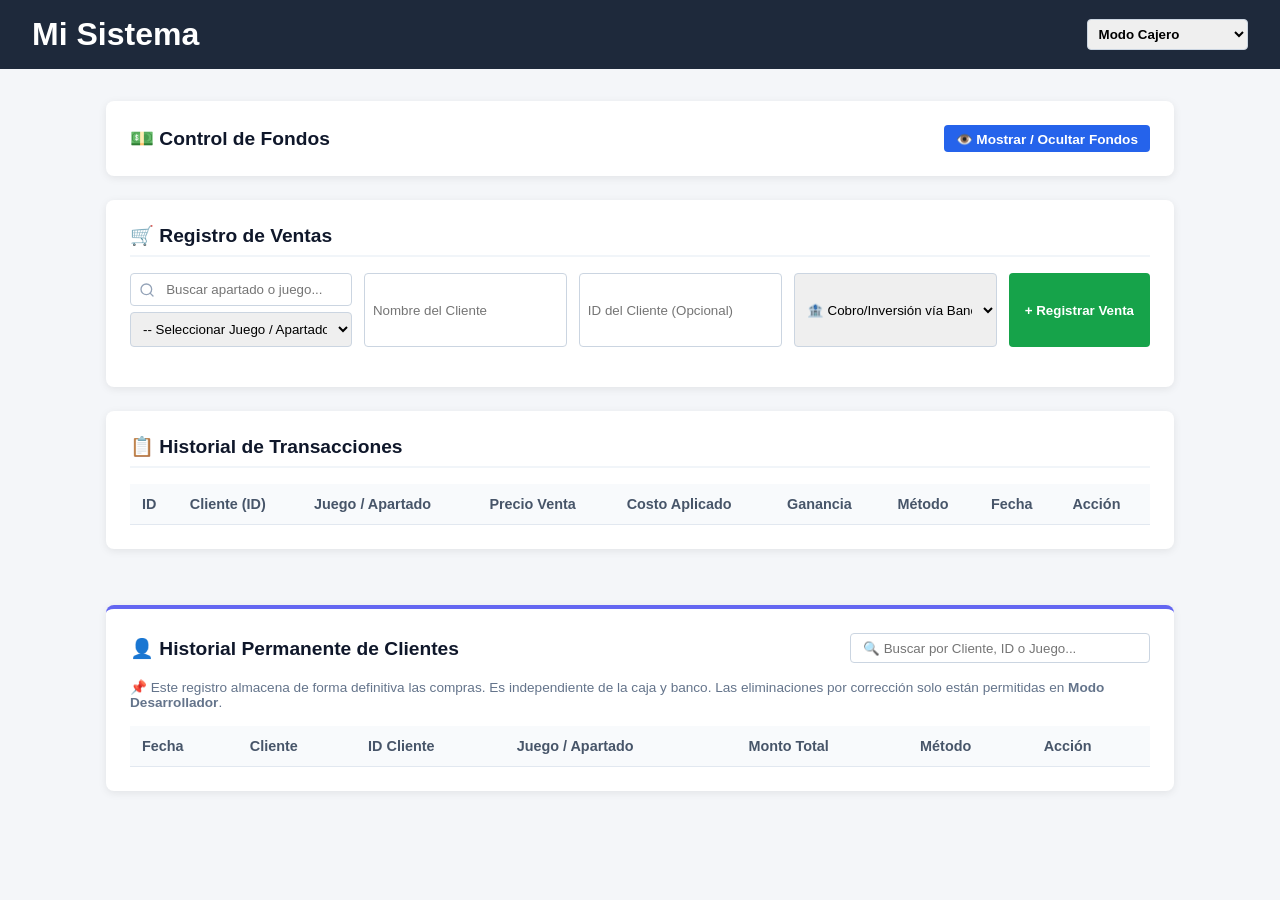
<file: inicio.html>
<!DOCTYPE html>
<html lang="es">
<head>
  <meta charset="UTF-8">
  <meta name="viewport" content="width=device-width, initial-scale=1.0">
  <title>Sistema de Gestión de Ventas y Juegos</title>
  <link rel="stylesheet" href="style.css">
</head>
<body>

  <!-- CABECERA DE LA PÁGINA CON BOTONES DE ENLACE -->
  <div class="top-bar">
    <div style="display: flex; align-items: center; gap: 1rem;">
      <h1>Mi Sistema</h1>
      <!-- Contenedor donde aparecerán los botones de compras -->
      <div id="headerLinksContainer" class="header-links-container"></div>
    </div>

    <div class="role-selector">
      <select id="roleSelect" onchange="cambiarRol()">
        <option value="operador">Modo Cajero</option>
        <option value="desarrollador">Modo Desarrollador</option>
      </select>
    </div>
  </div>

  <div class="container">

    <!-- RESUMEN FINANCIERO: BANCO Y CAJA CHICA (DESPLEGABLE) -->
    <section class="card finance-card">
      <div style="display: flex; justify-content: space-between; align-items: center;">
        <h2 style="border: none; margin: 0; padding: 0;">💵 Control de Fondos</h2>
        <button type="button" class="btn btn-primary" style="padding: 0.35rem 0.75rem; font-size: 0.85rem;" onclick="toggleControlFondos()">
          👁️ Mostrar / Ocultar Fondos
        </button>
      </div>

      <!-- Contenedor colapsable: Inicia oculto gracias a la clase 'hidden' -->
      <div id="contenidoControlFondos" class="hidden" style="margin-top: 1rem; border-top: 2px solid #f1f5f9; padding-top: 1rem;">
        <div class="metrics">
          <div class="metric-box" style="border-left-color: #2563eb;">
            <span>Saldo Banco (USD)</span>
            <strong id="saldoBanco">$0.00</strong>
          </div>
          <div class="metric-box" style="border-left-color: #059669;">
            <span>Saldo Caja Chica (USD)</span>
            <strong id="saldoCaja">$0.00</strong>
          </div>
          <div class="metric-box" style="border-left-color: #d97706;">
            <span>Ventas del Mes</span>
            <strong id="totalVentas">$0.00</strong>
          </div>
          <div class="metric-box" style="border-left-color: #16a34a;">
            <span>Ganancia Neta</span>
            <strong id="totalGanancia">$0.00</strong>
          </div>
        </div>

        <!-- ACCIONES DE FONDOS (DEPÓSITO Y GASTO EXTRA) -->
        <div class="bank-actions">
          <div>
            <h3>➕ Depósito Directo</h3>
            <input type="text" id="depositoConcepto" placeholder="Concepto (Ej. Capital extra)">
            <input type="number" id="depositoMonto" placeholder="Monto (USD)" step="0.01">
            <select id="depositoCuenta">
              <option value="banco">🏦 Depositar a Banco</option>
              <option value="caja">💵 Depositar a Caja Chica</option>
            </select>
            <button class="btn btn-success" onclick="registrarDeposito()">Inyectar Fondos</button>
          </div>

          <div>
            <h3>➖ Gasto Extra (Moneda Local ➔ USD)</h3>
            <input type="text" id="gastoConcepto" placeholder="Concepto (Ej. Pago Luz)">
            <input type="number" id="gastoLocal" placeholder="Monto Local" step="0.01">
            <select id="gastoOrigen">
              <option value="banco">🏦 Descontar de Banco</option>
              <option value="caja">💵 Descontar de Caja Chica</option>
            </select>
            <button class="btn btn-warning" onclick="registrarGasto()">Registrar Gasto</button>
          </div>
        </div>
      </div>
    </section>

    <!-- REGISTRO RÁPIDO DE VENTAS (CON BUSCADOR Y LISTA SINCRONIZADA) -->
    <section class="card">
      <h2>🛒 Registro de Ventas</h2>
      <div class="form-row">
        
        <!-- CONTENEDOR BUSCADOR INTERACTIVO Y SELECTOR -->
        <div class="search-selector-container">
          <!-- 1. Buscador -->
          <div class="search-box-wrapper">
            <input type="text" id="juegoSearchInput" class="search-input" placeholder="Buscar apartado o juego..." onkeyup="filtrarJuegosEnBuscador()" onfocus="mostrarDropdownBuscador()">
            <div id="searchResultsDropdown" class="results-dropdown"></div>
          </div>

          <!-- 2. Select -->
          <select id="selectJuego" class="form-control" onchange="sincronizarSelectConBuscador()">
            <option value="">-- Seleccionar Juego / Apartado --</option>
          </select>
        </div>

        <input type="text" id="clienteNombre" placeholder="Nombre del Cliente">
        <input type="text" id="clienteId" placeholder="ID del Cliente (Opcional)">
        <select id="ventaMetodoPago">
          <option value="banco">🏦 Cobro/Inversión vía Banco</option>
          <option value="caja">💵 Cobro/Inversión vía Caja Chica</option>
        </select>
        <button class="btn btn-success" onclick="registrarVenta()">+ Registrar Venta</button>
      </div>
    </section>

    <!-- PANEL EXCLUSIVO DESARROLLADOR -->
    <section id="panelDev" class="card dev-panel hidden">
      
      <!-- GESTIÓN DE ENLACES DE COMPRA -->
      <h2>⚙️ Configuración de Enlaces de Compra</h2>
      <div class="form-row">
        <input type="text" id="linkNombreInput" placeholder="Nombre (ej. Proveedor X)">
        <input type="url" id="linkUrlInput" placeholder="URL (https://...)">
        <button type="button" class="btn btn-primary" onclick="agregarEnlaceCompra()">+ Añadir Enlace</button>
      </div>
      <div id="listaEnlacesDev" class="links-dev-list" style="margin-bottom: 2rem;"></div>

      <hr style="margin: 1.5rem 0; border: 0; border-top: 1px solid #e2e8f0;">

      <!-- GESTIÓN DE JUEGOS Y APARTADOS -->
      <h2>⚙️ Gestión de Juegos y Apartados</h2>
      <div class="form-row">
        <input type="text" id="devNombreJuego" placeholder="Nombre del Juego / Apartado">
        <input type="number" id="devCosto" placeholder="Costo de Adquisición (USD)" step="0.01">
        <input type="number" id="devPrecio" placeholder="Precio de Venta (USD)" step="0.01">
        <button class="btn btn-primary" onclick="guardarJuego()">Guardar / Actualizar Juego</button>
      </div>

      <h3 style="margin-top: 1rem; font-size: 1rem;">Apartados y Juegos Registrados:</h3>
      <table style="margin-bottom: 1rem;">
        <thead>
          <tr>
            <th>Nombre / Apartado</th>
            <th>Costo (USD)</th>
            <th>Precio (USD)</th>
            <th>Acción</th>
          </tr>
        </thead>
        <tbody id="tbodyJuegosDev">
          <!-- Se cargan dinámicamente -->
        </tbody>
      </table>

      <div class="config-row" style="margin-bottom: 1.5rem;">
        <label><b>Tipo de Cambio (Moneda Local por 1 USD):</b></label>
        <input type="number" id="tipoCambio" value="36.5" step="0.01" onchange="actualizarTipoCambio()">
      </div>

      <hr style="margin: 1.5rem 0; border: 0; border-top: 1px solid #e2e8f0;">

      <!-- CONTROL Y AUDITORÍA DE FONDOS -->
      <h2>📊 Control y Auditoría de Fondos</h2>

      <h3 style="margin-top: 1rem; font-size: 1rem;">Historial de Depósitos Directos:</h3>
      <table style="margin-bottom: 1.5rem;">
        <thead>
          <tr>
            <th>Concepto</th>
            <th>Monto (USD)</th>
            <th>Cuenta Destino</th>
            <th>Acción</th>
          </tr>
        </thead>
        <tbody id="tbodyDepositosDev">
          <!-- Se carga dinámicamente -->
        </tbody>
      </table>

      <!-- ZONA DE REINICIO OPERATIVO -->
      <div style="background-color: #fef2f2; border: 1px solid #fecaca; padding: 1rem; border-radius: 6px;">
        <h3 style="color: #991b1b; margin-bottom: 0.5rem; font-size: 0.95rem;">⚠️ Zona de Reinicio Operativo</h3>
        <p style="font-size: 0.85rem; color: #7f1d1d; margin-bottom: 0.75rem;">
          Esta acción borrará el historial de ventas registradas y reiniciará el contador del mes a $0.00 USD. Los saldos actuales de Banco y Caja Chica permanecerán intactos.
        </p>
        <button type="button" class="btn btn-danger" onclick="reiniciarContadorVentas()">🚨 Reiniciar Contador de Ventas</button>
      </div>

    </section>

    <!-- TABLA HISTORIAL DE VENTAS -->
    <section class="card">
      <h2>📋 Historial de Transacciones</h2>
      <table id="tablaVentas">
        <thead>
          <tr>
            <th>ID</th>
            <th>Cliente (ID)</th>
            <th>Juego / Apartado</th>
            <th>Precio Venta</th>
            <th>Costo Aplicado</th>
            <th>Ganancia</th>
            <th>Método</th>
            <th>Fecha</th>
            <th>Acción</th>
          </tr>
        </thead>
        <tbody id="tbodyVentas">
          <!-- Filas generadas dinámicamente -->
        </tbody>
      </table>
    </section>

  <!-- HISTORIAL PERMANENTE DE CLIENTES (SOLO MODIFICABLE EN MODO DEV) -->
<section class="card" style="border-top: 4px solid #6366f1; margin-top: 2rem;">
  <div style="display: flex; justify-content: space-between; align-items: center; margin-bottom: 1rem; flex-wrap: wrap; gap: 0.5rem;">
    <h2 style="border: none; margin: 0; padding: 0;">👤 Historial Permanente de Clientes</h2>
    <input type="text" id="buscarClienteHistorial" placeholder="🔍 Buscar por Cliente, ID o Juego..." onkeyup="filtrarHistorialPermanente()" style="padding: 0.4rem 0.75rem; max-width: 300px; width: 100%;">
  </div>
  
  <p style="font-size: 0.85rem; color: #64748b; margin-bottom: 1rem;">
    📌 Este registro almacena de forma definitiva las compras. Es independiente de la caja y banco. Las eliminaciones por corrección solo están permitidas en <b>Modo Desarrollador</b>.
  </p>

  <table>
    <thead>
      <tr>
        <th>Fecha</th>
        <th>Cliente</th>
        <th>ID Cliente</th>
        <th>Juego / Apartado</th>
        <th>Monto Total</th>
        <th>Método</th>
        <th>Acción</th> <!-- Columna añadida -->
      </tr>
    </thead>
    <tbody id="tbodyHistorialPermanente">
      <!-- Filas generadas dinámicamente desde script.js -->
    </tbody>
  </table>
</section>

  </div>

  <script src="script.js"></script>
</body>
</html>
</file>
<file: style.css>
* {
  box-sizing: border-box;
  margin: 0;
  padding: 0;
  font-family: 'Segoe UI', Tahoma, Geneva, Verdana, sans-serif;
}

html, body {
  width: 100%;
  max-width: 100vw;
  overflow-x: hidden;
  background-color: #f4f6f9;
  color: #333;
}

/* --- CABECERA --- */
.top-bar {
  background-color: #1e293b;
  color: #fff;
  padding: 1rem 2rem;
  display: flex;
  justify-content: space-between;
  align-items: center;
  flex-wrap: wrap;
}

.role-selector select {
  padding: 0.4rem;
  border-radius: 4px;
  font-weight: bold;
}

.container {
  max-width: 1100px;
  margin: 2rem auto;
  padding: 0 1rem;
  display: flex;
  flex-direction: column;
  gap: 1.5rem;
  width: 100%;
}

/* --- TARJETAS Y CONTENEDORES --- */
.card {
  background: white;
  padding: 1.5rem;
  border-radius: 8px;
  box-shadow: 0 2px 8px rgba(0,0,0,0.08);
}

.card h2 {
  font-size: 1.2rem;
  margin-bottom: 1rem;
  color: #0f172a;
  border-bottom: 2px solid #f1f5f9;
  padding-bottom: 0.5rem;
}

.metrics {
  display: grid;
  grid-template-columns: repeat(auto-fit, minmax(200px, 1fr));
  gap: 1rem;
  margin-bottom: 1.5rem;
}

.metric-box {
  background: #f8fafc;
  padding: 1rem;
  border-left: 4px solid #3b82f6;
  border-radius: 4px;
}

.metric-box span {
  font-size: 0.85rem;
  color: #64748b;
  display: block;
}

.metric-box strong {
  font-size: 1.5rem;
  color: #0f172a;
}

/* --- ACCIONES DE BANCO / FONDOS --- */
.bank-actions {
  display: grid;
  grid-template-columns: repeat(auto-fit, minmax(280px, 1fr));
  gap: 1.5rem;
  background: #f1f5f9;
  padding: 1rem;
  border-radius: 6px;
}

.bank-actions div {
  display: flex;
  flex-direction: column;
  gap: 0.5rem;
}

.bank-actions h3 {
  font-size: 0.95rem;
  margin-bottom: 0.25rem;
}

.dev-panel {
  border: 2px dashed #3b82f6;
  background: #eff6ff;
}

.form-row {
  display: flex;
  gap: 0.75rem;
  align-items: stretch;
  margin-bottom: 1rem;
}

.config-row {
  margin-top: 1rem;
}

input, select {
  padding: 0.5rem;
  border: 1px solid #cbd5e1;
  border-radius: 4px;
  flex: 1;
  min-width: 0;
}

.btn {
  padding: 0.5rem 1rem;
  border: none;
  border-radius: 4px;
  cursor: pointer;
  font-weight: bold;
  color: white;
  white-space: nowrap;
}

.btn-primary { background-color: #2563eb; }
.btn-success { background-color: #16a34a; }
.btn-danger  { background-color: #dc2626; }
.btn-warning { background-color: #d97706; }

/* --- MANEJO RESPONSIVO DE TABLAS --- */
.table-responsive {
  width: 100%;
  overflow-x: auto;
  -webkit-overflow-scrolling: touch;
  margin-top: 0.5rem;
}

table {
  width: 100%;
  border-collapse: collapse;
  white-space: nowrap; /* Mantiene la tabla ordenada en scroll */
}

th, td {
  text-align: left;
  padding: 0.75rem;
  border-bottom: 1px solid #e2e8f0;
  font-size: 0.9rem;
}

th {
  background-color: #f8fafc;
  color: #475569;
}

/* BADGES Y ESTADOS */
.badge {
  background-color: #e2e8f0;
  color: #334155;
  padding: 0.2rem 0.5rem;
  border-radius: 4px;
  font-size: 0.75rem;
  font-weight: bold;
  letter-spacing: 0.5px;
}

.hidden {
  display: none !important;
}

/* CONTENEDOR BUSCADOR Y SELECT */
.search-selector-container {
  position: relative;
  flex: 1.2;
  min-width: 0;
  display: flex;
  flex-direction: column;
  gap: 6px;
}

.search-box-wrapper {
  position: relative;
  width: 100%;
}

.search-input {
  width: 100%;
  box-sizing: border-box;
  padding-left: 2.2rem !important;
  background-image: url("data:image/svg+xml,%3Csvg xmlns='http://www.w3.org/2000/svg' width='16' height='16' viewBox='0 0 24 24' fill='none' stroke='%2394a3b8' stroke-width='2' stroke-linecap='round' stroke-linejoin='round'%3E%3Ccircle cx='11' cy='11' r='8'%3E%3C/circle%3E%3Cline x1='21' y1='21' x2='16.65' y2='16.65'%3E%3C/line%3E%3C/svg%3E");
  background-repeat: no-repeat;
  background-position: 8px center;
}

/* MENÚ DESPLEGABLE FLOTANTE */
.results-dropdown {
  position: absolute;
  top: 100%;
  left: 0;
  right: 0;
  box-sizing: border-box;
  background: #ffffff;
  border: 1px solid #cbd5e1;
  border-radius: 6px;
  max-height: 200px;
  overflow-y: auto;
  z-index: 999;
  box-shadow: 0 4px 12px rgba(0, 0, 0, 0.15);
  display: none;
}

.results-dropdown.active {
  display: block;
}

.result-item {
  padding: 0.6rem 0.8rem;
  cursor: pointer;
  font-size: 0.9rem;
  border-bottom: 1px solid #f1f5f9;
  display: flex;
  justify-content: space-between;
  align-items: center;
  background: #fff;
}

.result-item:hover {
  background-color: #eff6ff;
  color: #2563eb;
}

/* ENLACES EN CABECERA */
.header-links-container {
  display: flex;
  gap: 0.5rem;
  align-items: center;
  flex-wrap: wrap;
}

.btn-header-link {
  background-color: #3b82f6;
  color: #ffffff;
  padding: 0.35rem 0.75rem;
  border-radius: 4px;
  text-decoration: none;
  font-size: 0.85rem;
  font-weight: bold;
  transition: background 0.2s;
  display: inline-flex;
  align-items: center;
  gap: 4px;
}

.btn-header-link:hover {
  background-color: #2563eb;
}

/* LISTA DE ENLACES EN MODO DEV */
.links-dev-list {
  display: flex;
  flex-direction: column;
  gap: 0.5rem;
  margin-top: 0.5rem;
}

.link-dev-item {
  display: flex;
  justify-content: space-between;
  align-items: center;
  background: #ffffff;
  padding: 0.5rem 0.8rem;
  border: 1px solid #cbd5e1;
  border-radius: 4px;
  font-size: 0.85rem;
}

/* --- ADAPTABILIDAD MÓVIL (MEDIA QUERIES) --- */
@media (max-width: 768px) {
  .top-bar {
    flex-direction: column;
    gap: 1rem;
    align-items: stretch;
    padding: 1rem;
  }

  .form-row {
    flex-direction: column;
  }

  input, select, .btn {
    width: 100%;
  }

  .role-selector {
    width: 100%;
  }

  .role-selector select {
    width: 100%;
  }
}
</file>
